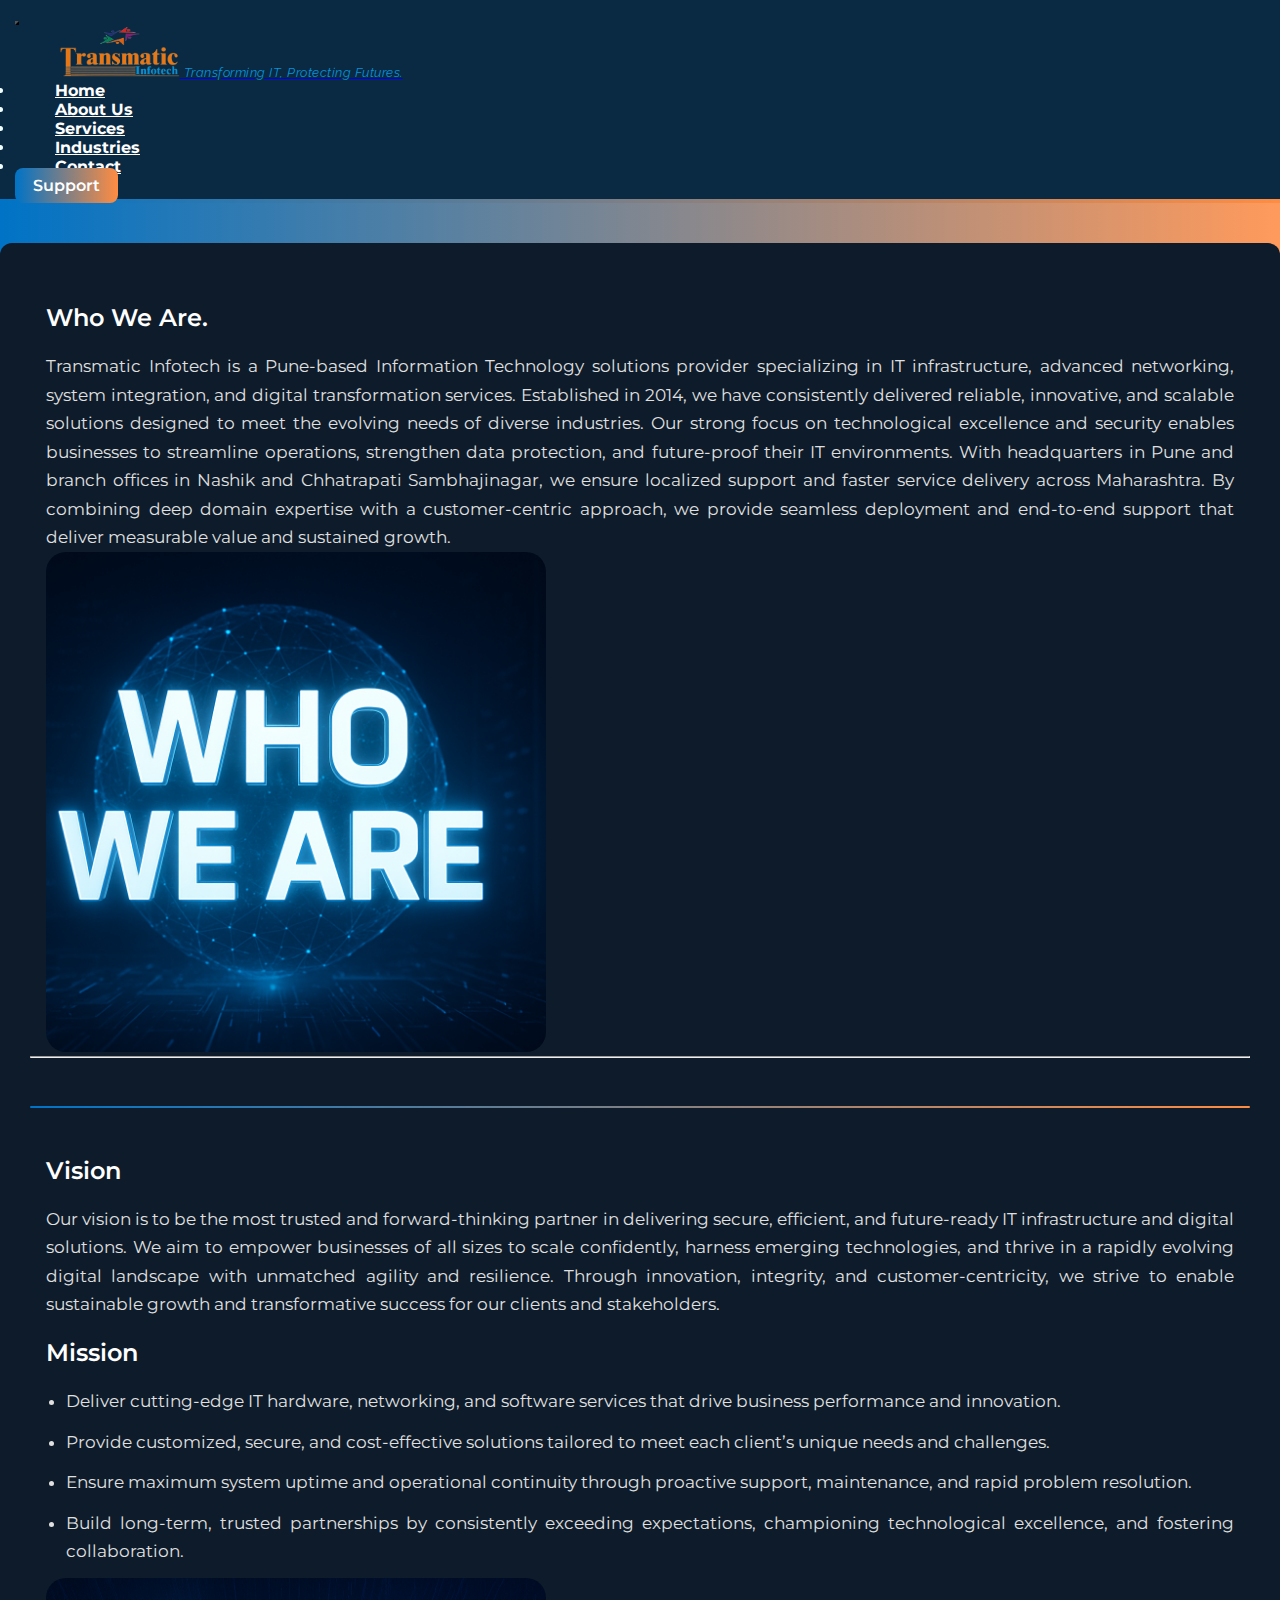
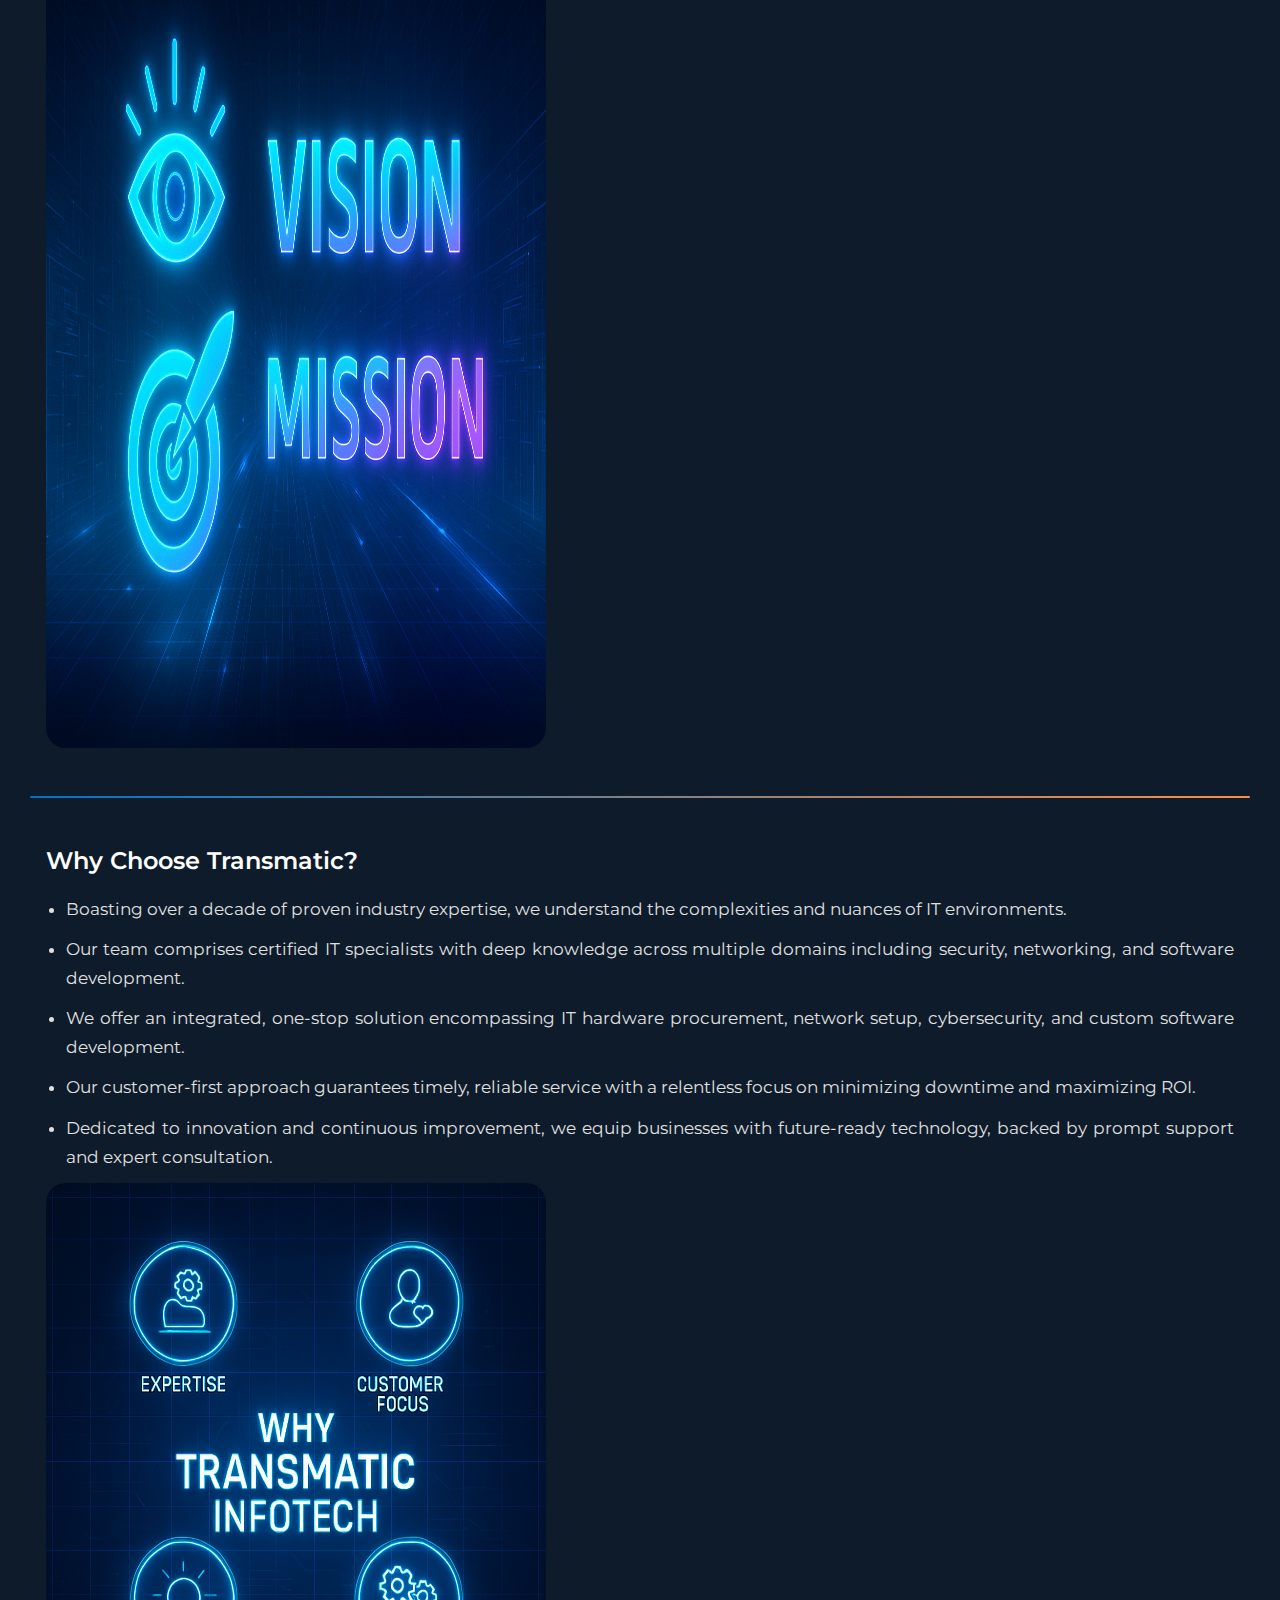
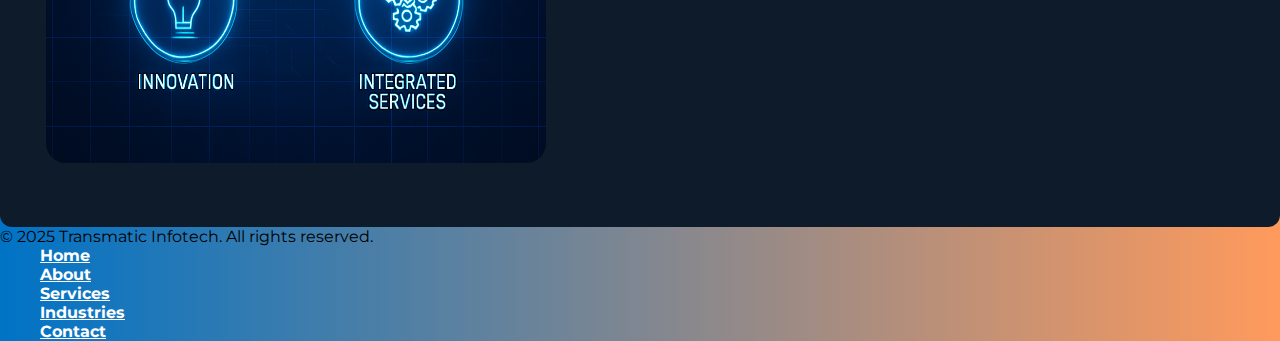
<file: about.html>
<!DOCTYPE html>
<html lang="en">
  <head>
    <meta charset="UTF-8" />
    <meta name="viewport" content="width=device-width, initial-scale=1.0" />
    <title>About</title>
    <link rel="preconnect" href="https://fonts.googleapis.com" />
    <link rel="preconnect" href="https://fonts.gstatic.com" crossorigin />
    <link
      href="https://fonts.googleapis.com/css2?family=Montserrat:ital,wght@0,100..900;1,100..900&display=swap"
      rel="stylesheet"
    />
    <link
      href="https://fonts.googleapis.com/css2?family=Raleway:ital@1&display=swap"
      rel="stylesheet"
    />
    <link
      href="https://cdn.jsdelivr.net/npm/bootstrap@5.3.8/dist/css/bootstrap.min.css"
      rel="stylesheet"
      integrity="sha384-sRIl4kxILFvY47J16cr9ZwB07vP4J8+LH7qKQnuqkuIAvNWLzeN8tE5YBujZqJLB"
      crossorigin="anonymous"
    />
    <link rel="stylesheet" href="style.css" />
  </head>
  <body>
    <!-- navbar -->
    <nav
      class="navbar navbar-expand-lg sticky-top"
      aria-label="Transmatic Infotech"
    >
      <div class="container-fluid">
        <button
          class="navbar-toggler"
          type="button"
          data-bs-toggle="collapse"
          data-bs-target="#navbarsExample11"
          aria-controls="navbarsExample11"
          aria-expanded="false"
          aria-label="Toggle navigation"
        >
          <span class="navbar-toggler-icon"></span>
        </button>
        <div class="collapse navbar-collapse d-lg-flex" id="navbarsExample11">
          <a class="navbar-brand col-lg-3 me-0" href="index.html">
            <img
              class="logo"
              src="images/Transmatic-Transperent-logo.png"
              alt="Transmatic Infotech"
            />
            <span class="tagline d-block small"
              >Transforming IT, Protecting Futures.</span
            >
          </a>

          <ul class="navbar-nav col-lg-6 justify-content-lg-center">
            <li class="nav-item">
              <a class="nav-link" aria-current="page" href="index.html">Home</a>
            </li>
            <li class="nav-item">
              <a class="nav-link" aria-current="page" href="about.html"
                >About Us</a
              >
            </li>
            <li class="nav-item">
              <a class="nav-link" aria-current="page" href="services.html"
                >Services</a
              >
            </li>
            <li class="nav-item">
              <a class="nav-link" aria-current="page" href="industries.html"
                >Industries</a
              >
            </li>
            <li class="nav-item">
              <a class="nav-link" aria-current="page" href="contact.html"
                >Contact</a
              >
            </li>
          </ul>
          <div class="d-lg-flex col-lg-3 justify-content-lg-end">
            <a class="support-btn" href="javascript:void(0)" onclick="openForm()">Support</a>
          </div>
        </div>
      </div>
    </nav>

    <div class="container aboutus">
      <!-- Three columns of text below the carousel -->
      
      <!-- START THE FEATURETTES -->
      <div class="row featurette">
        <div class="col-md-7">
          <h2 class="featurette-heading fw-normal lh-1">
            Who We Are.
            <span class="text-body-secondary"></span>
          </h2>
          <p class="lead">
            Transmatic Infotech is a Pune-based Information Technology solutions provider specializing in IT infrastructure, advanced networking, system integration, and digital transformation services. Established in 2014, we have consistently delivered reliable, innovative, and scalable solutions designed to meet the evolving needs of diverse industries. Our strong focus on technological excellence and security enables businesses to streamline operations, strengthen data protection, and future-proof their IT environments. With headquarters in Pune and branch offices in Nashik and Chhatrapati Sambhajinagar, we ensure localized support and faster service delivery across Maharashtra. By combining deep domain expertise with a customer-centric approach, we provide seamless deployment and end-to-end support that deliver measurable value and sustained growth.</p>
        </div>
        <div class="col-md-5">
          <img class="about-img" src="images/Who-We-Are-main.png" alt="who we are image"
          >
        </div>
      </div>
     <hr>
      <hr class="featurette-divider" />
      <div class="row featurette">
        <div class="col-md-7 order-md-2">
          <h2 class="featurette-heading fw-normal lh-1">
            Vision
          </h2>
          <p class="lead">
            Our vision is to be the most trusted and forward-thinking partner in delivering secure, efficient, and future-ready IT infrastructure and digital solutions. We aim to empower businesses of all sizes to scale confidently, harness emerging technologies, and thrive in a rapidly evolving digital landscape with unmatched agility and resilience. Through innovation, integrity, and customer-centricity, we strive to enable sustainable growth and transformative success for our clients and stakeholders.
          </p>
          <br>
          <h2 class="featurette-heading fw-normal lh-1">
            Mission
          </h2>
          
            <ul class="lead">
              <li>Deliver cutting-edge IT hardware, networking, and software services that drive business performance and innovation.</li>
              <Li>Provide customized, secure, and cost-effective solutions tailored to meet each client’s unique needs and challenges.</Li>
              <Li>Ensure maximum system uptime and operational continuity through proactive support, maintenance, and rapid problem resolution.</Li>
              <Li>Build long-term, trusted partnerships by consistently exceeding expectations, championing technological excellence, and fostering collaboration.</Li>
            </ul>
          

        </div>
        <div class="col-md-5">
          <img class="vision-img" src="images/Vision-mission.png" alt="vision mission image">
        </div>
      </div>
      <hr class="featurette-divider" />
      <div class="row featurette">
        <div class="col-md-7">
          <h2 class="featurette-heading fw-normal lh-1">
            Why Choose Transmatic?
          </h2>
          <ul class="lead">
    <li>Boasting over a decade of proven industry expertise, we understand the complexities and nuances of IT environments.</li>
    <li>Our team comprises certified IT specialists with deep knowledge across multiple domains including security, networking, and software development.</li>
    <li>We offer an integrated, one-stop solution encompassing IT hardware procurement, network setup, cybersecurity, and custom software development.</li>
    <li>Our customer-first approach guarantees timely, reliable service with a relentless focus on minimizing downtime and maximizing ROI.</li>
    <li>Dedicated to innovation and continuous improvement, we equip businesses with future-ready technology, backed by prompt support and expert consultation.</li>
</ul>
</p>
        </div>
        <div class="col-md-5">
          <img class="why-transmatic-img " src="images/why-transmatic-new.png" alt="why transmatic">
        </div>
      </div>
     
      <!-- /END THE FEATURETTES -->

    </div>
<!-- Footer -->
    <div class="container footer-custom mt-5">
      <footer
        class="d-flex flex-wrap justify-content-between align-items-center py-3 my-4 border-top"
      >
        <p class="text-center text-md-start">
          © 2025 Transmatic Infotech. All rights reserved.
        </p>

        <ul
          class="nav ms-auto justify-content-center justify-content-md-end mt-3 mt-md-0"
        >
          <li class="nav-item">
            <a href="/index.html" class="nav-link px-1 text-body-secondary"
              >Home</a
            >
          </li>

          <li class="nav-item">
            <a href="about.html" class="nav-link px-1 text-body-secondary"
              >About</a
            >
          </li>
          <li class="nav-item">
            <a href="services.html" class="nav-link px-1 text-body-secondary"
              >Services</a
            >
          </li>
          <li class="nav-item">
            <a href="industries.html" class="nav-link px-1 text-body-secondary"
              >Industries</a
            >
          </li>
          <li class="nav-item">
            <a href="contact.html" class="nav-link px-1 text-body-secondary"
              >Contact</a
            >
          </li>
        </ul>
      </footer>
    </div>


<!-- Support Form Modal -->
<div id="supportModal" class="modal">
  <div class="modal-content">
    <span class="close" onclick="closeForm()">&times;</span>
    <h2>Customer Support</h2>
    <p>Please fill out the form and our team will contact you soon.</p>

    <form method="POST" action="mailto:kishor.bhosale@transmatic.in" enctype="text/plain">
      <input type="text" name="name" placeholder="Full Name" required>
      <input type="email" name="email" placeholder="Business Email" required>
      <input type="tel" name="phone" placeholder="Contact Number">
      <input type="text" name="brand" placeholder="Product Brand" required>
      <input type="text" name="model" placeholder="Model Number" required>
      <input type="text" name="serial" placeholder="Serial Number" required>
      <select name="issue" required>
        <option value="">-- Select Issue Type --</option>
        <option value="technical">Technical Support</option>
        <option value="billing">Billing & Payments</option>
        <option value="product">Product Inquiry</option>
        <option value="other">Other</option>
      </select>
      <select name="priority" required>
        <option value="low">Low</option>
        <option value="normal">Normal</option>
        <option value="high">High</option>
        <option value="urgent">Urgent</option>
      </select>
      <textarea name="message" placeholder="Describe your issue..." required></textarea>
      <button type="submit">Submit Support Request</button>
    </form>
  </div>
</div>

<script src="script.js"></script>

    <script
      src="https://cdn.jsdelivr.net/npm/bootstrap@5.3.8/dist/js/bootstrap.bundle.min.js"
      integrity="sha384-FKyoEForCGlyvwx9Hj09JcYn3nv7wiPVlz7YYwJrWVcXK/BmnVDxM+D2scQbITxI"
      crossorigin="anonymous"
    ></script>
  </body>
</html>
</file>
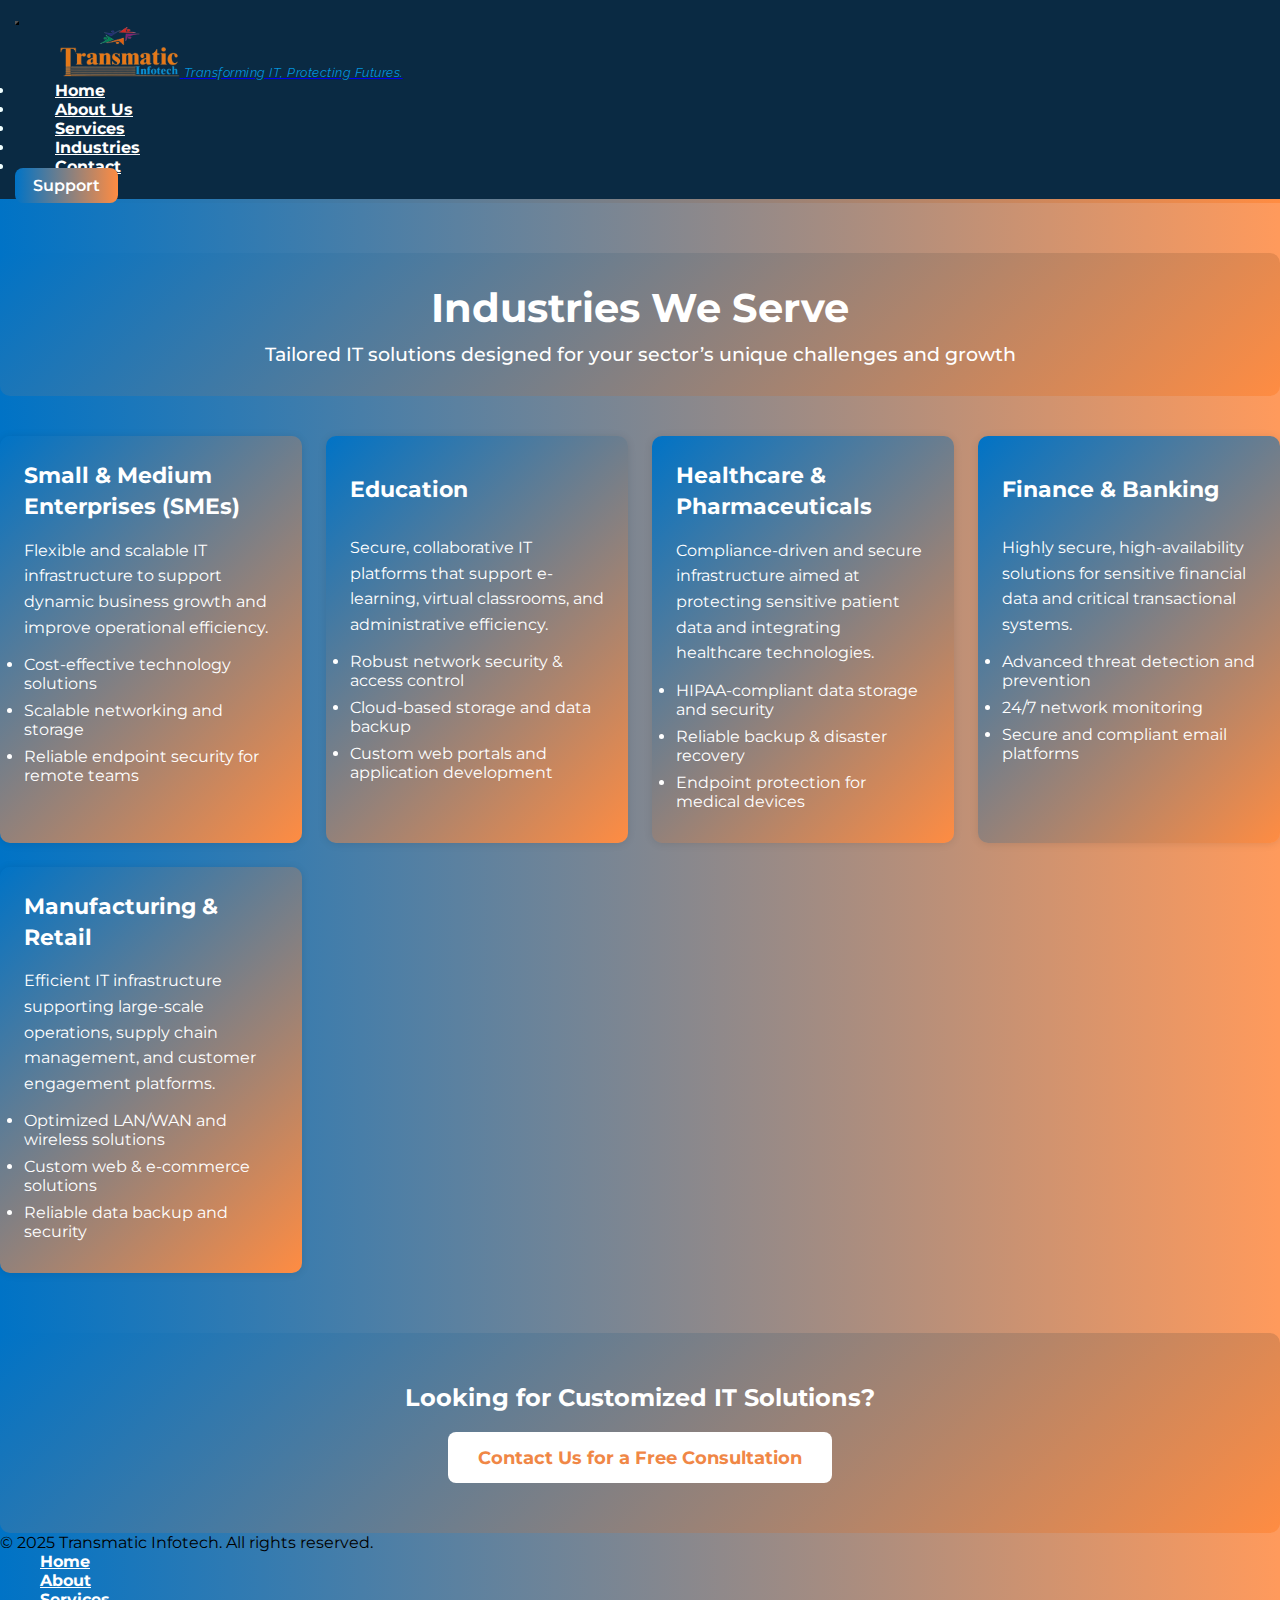
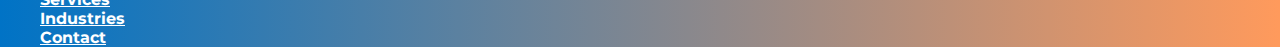
<file: industries.html>
<!DOCTYPE html>
<html lang="en">
  <head>
    <meta charset="UTF-8" />
    <meta name="viewport" content="width=device-width, initial-scale=1.0" />
    <title>Industries</title>
    <link rel="preconnect" href="https://fonts.googleapis.com" />
    <link rel="preconnect" href="https://fonts.gstatic.com" crossorigin />
    <link
      href="https://fonts.googleapis.com/css2?family=Montserrat:ital,wght@0,100..900;1,100..900&display=swap"
      rel="stylesheet"
    />
    <link
      href="https://fonts.googleapis.com/css2?family=Raleway:ital@1&display=swap"
      rel="stylesheet"
    />
    <link
      href="https://cdn.jsdelivr.net/npm/bootstrap@5.3.8/dist/css/bootstrap.min.css"
      rel="stylesheet"
      integrity="sha384-sRIl4kxILFvY47J16cr9ZwB07vP4J8+LH7qKQnuqkuIAvNWLzeN8tE5YBujZqJLB"
      crossorigin="anonymous"
    />
    <link rel="stylesheet" href="style.css" />
  </head>
  <body>
    <!-- navbar -->
    <nav
      class="navbar navbar-expand-lg sticky-top"
      aria-label="Transmatic Infotech"
    >
      <div class="container-fluid">
        <button
          class="navbar-toggler"
          type="button"
          data-bs-toggle="collapse"
          data-bs-target="#navbarsExample11"
          aria-controls="navbarsExample11"
          aria-expanded="false"
          aria-label="Toggle navigation"
        >
          <span class="navbar-toggler-icon"></span>
        </button>
        <div class="collapse navbar-collapse d-lg-flex" id="navbarsExample11">
          <a class="navbar-brand col-lg-3 me-0" href="index.html">
            <img
              class="logo"
              src="images/Transmatic-Transperent-logo.png"
              alt="Transmatic Infotech"
            />
            <span class="tagline d-block small"
              >Transforming IT, Protecting Futures.</span
            >
          </a>

          <ul class="navbar-nav col-lg-6 justify-content-lg-center">
            <li class="nav-item">
              <a class="nav-link" aria-current="page" href="index.html">Home</a>
            </li>
            <li class="nav-item">
              <a class="nav-link" aria-current="page" href="about.html"
                >About Us</a
              >
            </li>
            <li class="nav-item">
              <a class="nav-link" aria-current="page" href="services.html"
                >Services</a
              >
            </li>
            <li class="nav-item">
              <a class="nav-link" aria-current="page" href="industries.html"
                >Industries</a
              >
            </li>
            <li class="nav-item">
              <a class="nav-link" aria-current="page" href="contact.html"
                >Contact</a
              >
            </li>
          </ul>
          <div class="d-lg-flex col-lg-3 justify-content-lg-end">
            <a
              class="support-btn"
              href="javascript:void(0)"
              onclick="openForm()"
              >Support</a
            >
          </div>
        </div>
      </div>
    </nav>

    <!-- industries -->
    <div class="container Custom">
      <section class="hero">
        <div class="container">
          <h1>Industries We Serve</h1>
          <p>
            Tailored IT solutions designed for your sector’s unique challenges
            and growth
          </p>
        </div>
      </section>

      <section class="container industry-grid">
        <article class="industry-card">
          <div class="industry-title">Small & Medium Enterprises (SMEs)</div>
          <p class="industry-description">
            Flexible and scalable IT infrastructure to support dynamic business
            growth and improve operational efficiency.
          </p>
          <ul class="benefits">
            <li>Cost-effective technology solutions</li>
            <li>Scalable networking and storage</li>
            <li>Reliable endpoint security for remote teams</li>
          </ul>
        </article>

        <article class="industry-card">
          <div class="industry-title">Education</div>
          <p class="industry-description">
            Secure, collaborative IT platforms that support e-learning, virtual
            classrooms, and administrative efficiency.
          </p>
          <ul class="benefits">
            <li>Robust network security & access control</li>
            <li>Cloud-based storage and data backup</li>
            <li>Custom web portals and application development</li>
          </ul>
        </article>

        <article class="industry-card">
          <div class="industry-title">Healthcare & Pharmaceuticals</div>
          <p class="industry-description">
            Compliance-driven and secure infrastructure aimed at protecting
            sensitive patient data and integrating healthcare technologies.
          </p>
          <ul class="benefits">
            <li>HIPAA-compliant data storage and security</li>
            <li>Reliable backup & disaster recovery</li>
            <li>Endpoint protection for medical devices</li>
          </ul>
        </article>

        <article class="industry-card">
          <div class="industry-title">Finance & Banking</div>
          <p class="industry-description">
            Highly secure, high-availability solutions for sensitive financial
            data and critical transactional systems.
          </p>
          <ul class="benefits">
            <li>Advanced threat detection and prevention</li>
            <li>24/7 network monitoring</li>
            <li>Secure and compliant email platforms</li>
          </ul>
        </article>

        <article class="industry-card">
          <div class="industry-title">Manufacturing & Retail</div>
          <p class="industry-description">
            Efficient IT infrastructure supporting large-scale operations,
            supply chain management, and customer engagement platforms.
          </p>
          <ul class="benefits">
            <li>Optimized LAN/WAN and wireless solutions</li>
            <li>Custom web & e-commerce solutions</li>
            <li>Reliable data backup and security</li>
          </ul>
        </article>
      </section>
      <!-- 
<div class="testimonial container">
  "Transmatic Infotech’s tailored IT solutions significantly improved our operational agility and security."
  <br/>— CEO, Leading Pharmaceutical Company
</div> -->

      <section class="cta">
        <h2>Looking for Customized IT Solutions?</h2>
        <a href="/contact.html">Contact Us for a Free Consultation</a>
      </section>
    </div>
    <!-- Footer -->
    <div class="container footer-custom mt-5">
      <footer
        class="d-flex flex-wrap justify-content-between align-items-center py-3 my-4 border-top"
      >
        <p class="text-center text-md-start">
          © 2025 Transmatic Infotech. All rights reserved.
        </p>

        <ul
          class="nav ms-auto justify-content-center justify-content-md-end mt-3 mt-md-0"
        >
          <li class="nav-item">
            <a href="/index.html" class="nav-link px-1 text-body-secondary"
              >Home</a
            >
          </li>

          <li class="nav-item">
            <a href="about.html" class="nav-link px-1 text-body-secondary"
              >About</a
            >
          </li>
          <li class="nav-item">
            <a href="services.html" class="nav-link px-1 text-body-secondary"
              >Services</a
            >
          </li>
          <li class="nav-item">
            <a href="industries.html" class="nav-link px-1 text-body-secondary"
              >Industries</a
            >
          </li>
          <li class="nav-item">
            <a href="contact.html" class="nav-link px-1 text-body-secondary"
              >Contact</a
            >
          </li>
        </ul>
      </footer>
    </div>

    <!-- Support Form Modal -->
    <div id="supportModal" class="modal">
      <div class="modal-content">
        <span class="close" onclick="closeForm()">&times;</span>
        <h2>Customer Support</h2>
        <p>Please fill out the form and our team will contact you soon.</p>

        <form
          method="POST"
          action="mailto:kishor.bhosale@transmatic.in"
          enctype="text/plain"
        >
          <input type="text" name="name" placeholder="Full Name" required />
          <input
            type="email"
            name="email"
            placeholder="Business Email"
            required
          />
          <input type="tel" name="phone" placeholder="Contact Number" />
          <input
            type="text"
            name="brand"
            placeholder="Product Brand"
            required
          />
          <input type="text" name="model" placeholder="Model Number" required />
          <input
            type="text"
            name="serial"
            placeholder="Serial Number"
            required
          />
          <select name="issue" required>
            <option value="">-- Select Issue Type --</option>
            <option value="technical">Technical Support</option>
            <option value="billing">Billing & Payments</option>
            <option value="product">Product Inquiry</option>
            <option value="other">Other</option>
          </select>
          <select name="priority" required>
            <option value="low">Low</option>
            <option value="normal">Normal</option>
            <option value="high">High</option>
            <option value="urgent">Urgent</option>
          </select>
          <textarea
            name="message"
            placeholder="Describe your issue..."
            required
          ></textarea>
          <button type="submit">Submit Support Request</button>
        </form>
      </div>
    </div>

    <script src="script.js"></script>

    <script
      src="https://cdn.jsdelivr.net/npm/bootstrap@5.3.8/dist/js/bootstrap.bundle.min.js"
      integrity="sha384-FKyoEForCGlyvwx9Hj09JcYn3nv7wiPVlz7YYwJrWVcXK/BmnVDxM+D2scQbITxI"
      crossorigin="anonymous"
    ></script>
  </body>
</html>
</file>
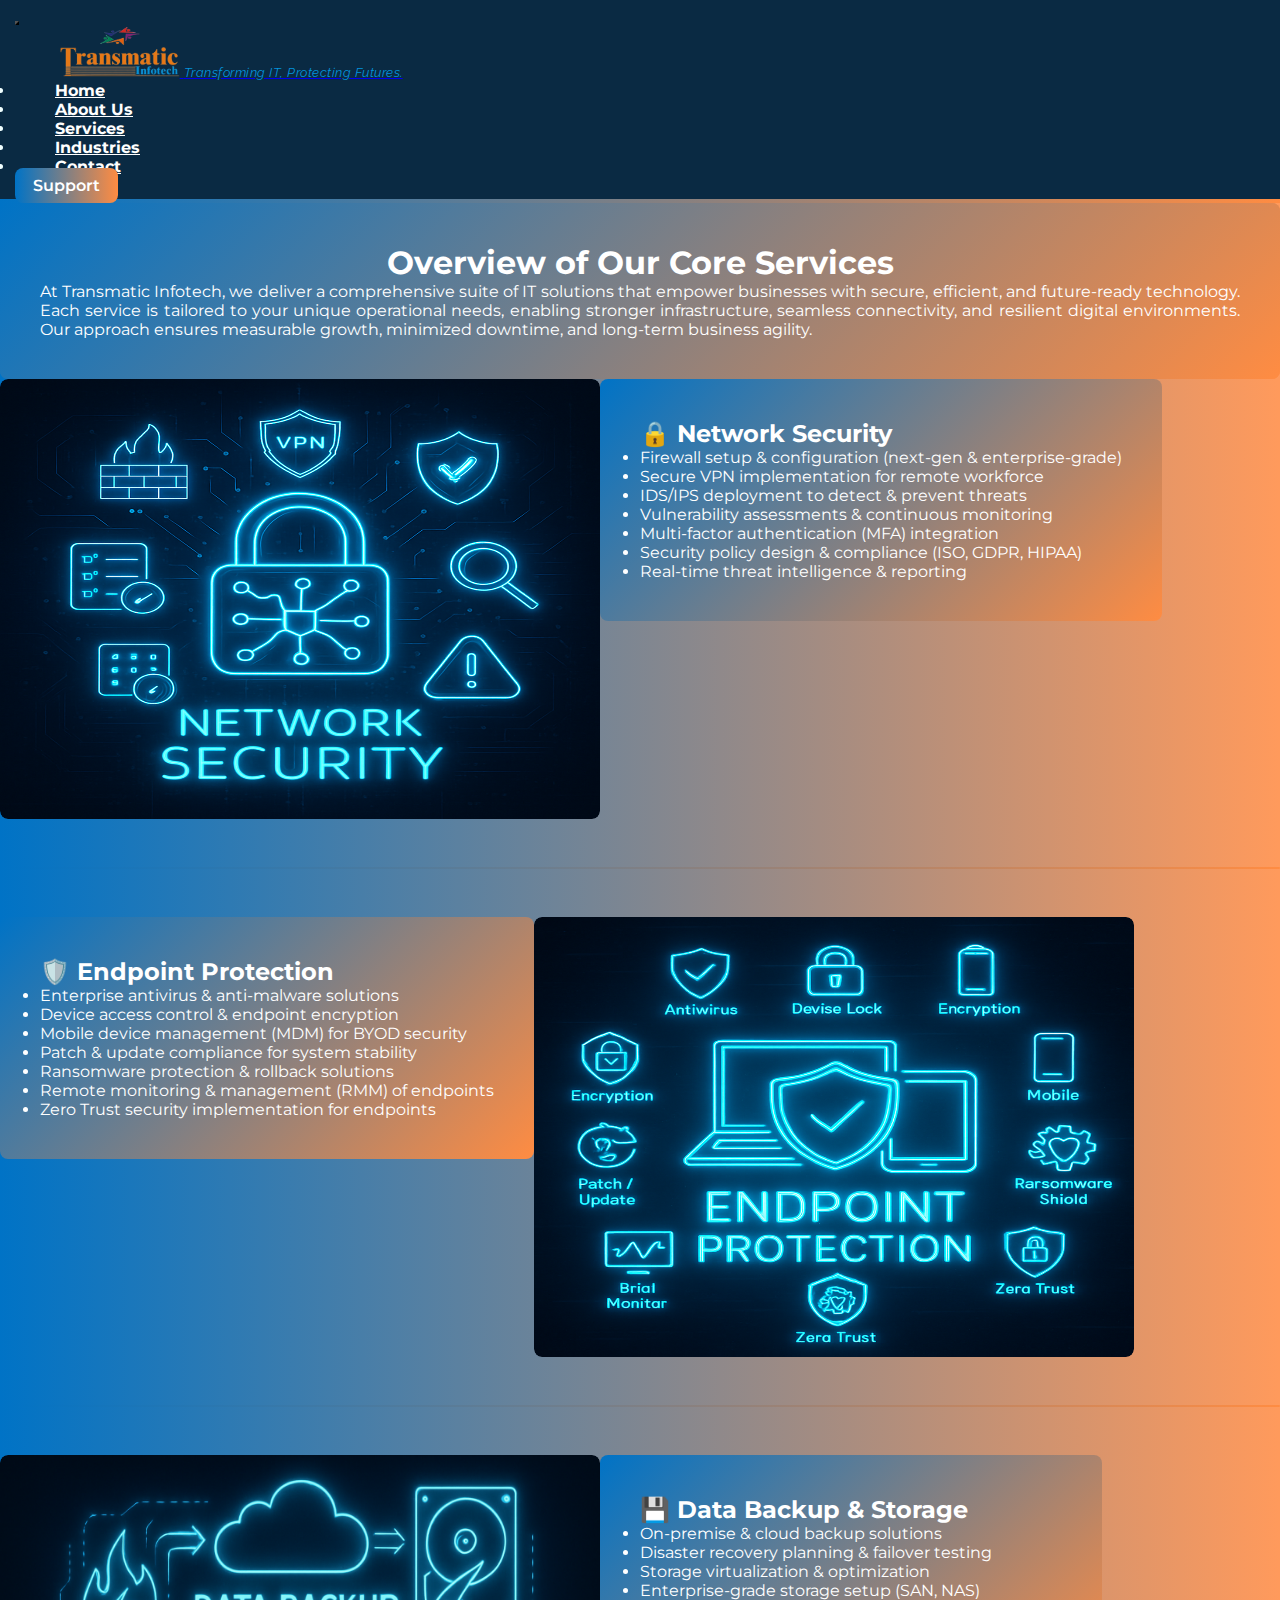
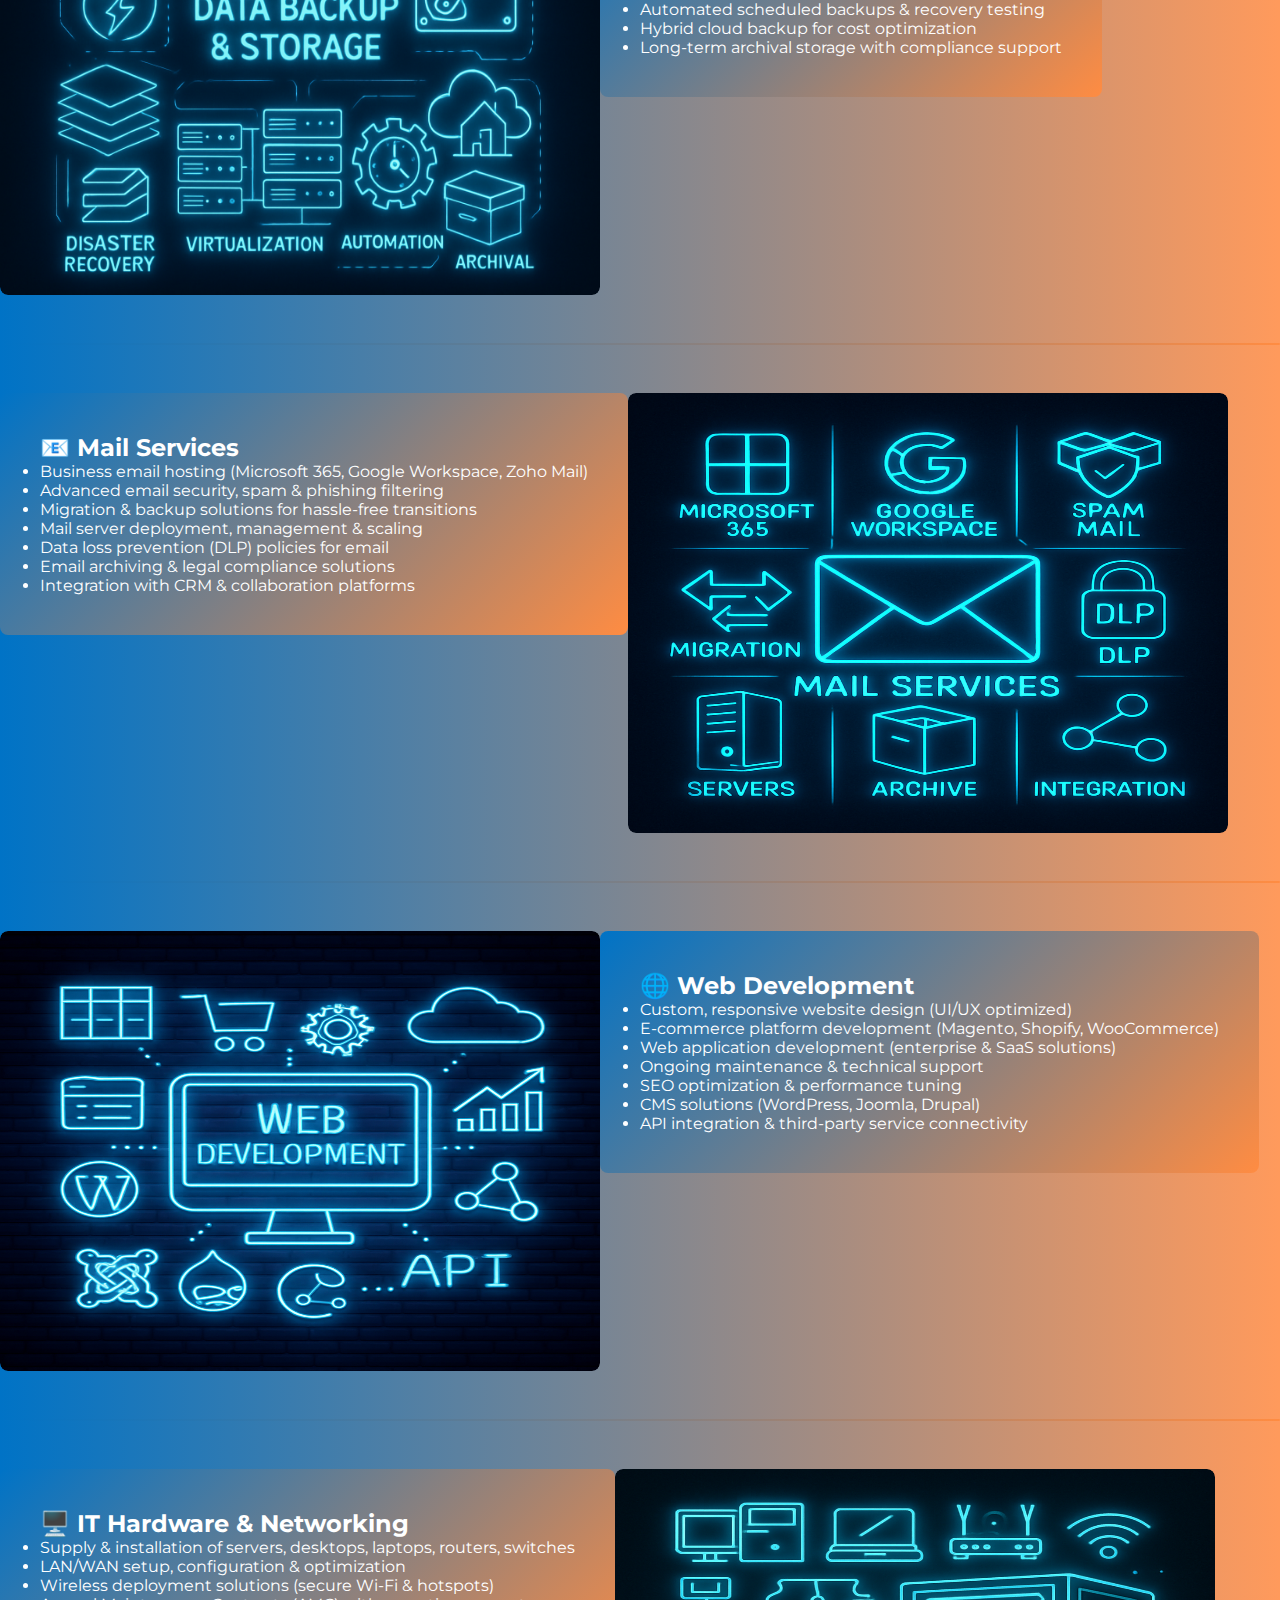
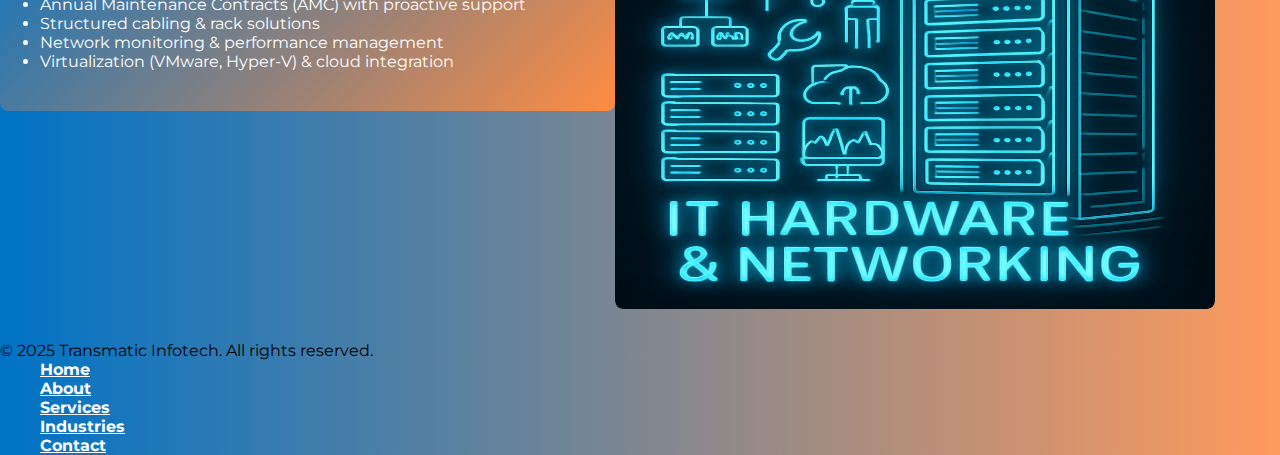
<file: services.html>
<!DOCTYPE html>
<html lang="en">
  <head>
    <meta charset="UTF-8" />
    <meta name="viewport" content="width=device-width, initial-scale=1.0" />
    <title>Contact</title>
    <link rel="preconnect" href="https://fonts.googleapis.com" />
    <link rel="preconnect" href="https://fonts.gstatic.com" crossorigin />
    <link
      href="https://fonts.googleapis.com/css2?family=Montserrat:ital,wght@0,100..900;1,100..900&display=swap"
      rel="stylesheet"
    />
    <link
      href="https://fonts.googleapis.com/css2?family=Raleway:ital@1&display=swap"
      rel="stylesheet"
    />
    <link
      href="https://cdn.jsdelivr.net/npm/bootstrap@5.3.8/dist/css/bootstrap.min.css"
      rel="stylesheet"
      integrity="sha384-sRIl4kxILFvY47J16cr9ZwB07vP4J8+LH7qKQnuqkuIAvNWLzeN8tE5YBujZqJLB"
      crossorigin="anonymous"
    />
    <link rel="stylesheet" href="style.css" />
  </head>
  <body>
    <!-- navbar -->
    <nav
      class="navbar navbar-expand-lg sticky-top"
      aria-label="Transmatic Infotech"
    >
      <div class="container-fluid">
        <button
          class="navbar-toggler"
          type="button"
          data-bs-toggle="collapse"
          data-bs-target="#navbarsExample11"
          aria-controls="navbarsExample11"
          aria-expanded="false"
          aria-label="Toggle navigation"
        >
          <span class="navbar-toggler-icon"></span>
        </button>
        <div class="collapse navbar-collapse d-lg-flex" id="navbarsExample11">
          <a class="navbar-brand col-lg-3 me-0" href="index.html">
            <img
              class="logo"
              src="/images/Transmatic-Transperent-logo.png"
              alt="Transmatic Infotech"
            />
            <span class="tagline d-block small"
              >Transforming IT, Protecting Futures.</span
            >
          </a>

          <ul class="navbar-nav col-lg-6 justify-content-lg-center">
            <li class="nav-item">
              <a class="nav-link" aria-current="page" href="index.html">Home</a>
            </li>
            <li class="nav-item">
              <a class="nav-link" aria-current="page" href="about.html"
                >About Us</a
              >
            </li>
            <li class="nav-item">
              <a class="nav-link" aria-current="page" href="services.html"
                >Services</a
              >
            </li>
            <li class="nav-item">
              <a class="nav-link" aria-current="page" href="industries.html"
                >Industries</a
              >
            </li>
            <li class="nav-item">
              <a class="nav-link" aria-current="page" href="contact.html"
                >Contact</a
              >
            </li>
          </ul>
          <div class="d-lg-flex col-lg-3 justify-content-lg-end">
            <a class="support-btn" href="javascript:void(0)" onclick="openForm()">Support</a>
          </div>
        </div>
      </div>
    </nav>

    <!-- Services -->
    <div class="container py-4">
      <!-- Overview -->
      <div class="overview p-5 mb-4">
        <div class="box-color container-fluid py-5 border border-secondary-subtle rounded-3">
          <h1 class="display-5 fw-bold">Overview of Our Core Services</h1>
          <p class="fs-4 mx-auto text-justify">
            At Transmatic Infotech, we deliver a comprehensive suite of IT
            solutions that empower businesses with secure, efficient, and
            future-ready technology. Each service is tailored to your unique
            operational needs, enabling stronger infrastructure, seamless
            connectivity, and resilient digital environments. Our approach
            ensures measurable growth, minimized downtime, and long-term
            business agility.
          </p>
        </div>
      </div>

      <!-- Network Security -->
      <div class="row align-items-md-stretch">
        <div class="col-md-6">
          <div class="service-img">
            <img src="images/Network-security-services.png" alt="network security">
          </div>
        </div>
        <div class="box-color col-md-6">
         <div class="h-100 p-5 border border-secondary-subtle rounded-3">
            <h2>🔒 Network Security</h2>
            <ul>
              <li>
                Firewall setup & configuration (next-gen & enterprise-grade)
              </li>
              <li>Secure VPN implementation for remote workforce</li>
              <li>IDS/IPS deployment to detect & prevent threats</li>
              <li>Vulnerability assessments & continuous monitoring</li>
              <li>Multi-factor authentication (MFA) integration</li>
              <li>Security policy design & compliance (ISO, GDPR, HIPAA)</li>
              <li>Real-time threat intelligence & reporting</li>
            </ul>
          </div>
        </div>
      </div>
      <hr class="featurette-divider" />

      <!-- Endpoint Protection -->
      <div class="row align-items-md-stretch">
        <div class="box-color col-md-6">
          <div class="h-100 p-5 border border-secondary-subtle rounded-3">
            <h2>🛡️ Endpoint Protection</h2>
            <ul>
              <li>Enterprise antivirus & anti-malware solutions</li>
              <li>Device access control & endpoint encryption</li>
              <li>Mobile device management (MDM) for BYOD security</li>
              <li>Patch & update compliance for system stability</li>
              <li>Ransomware protection & rollback solutions</li>
              <li>Remote monitoring & management (RMM) of endpoints</li>
              <li>Zero Trust security implementation for endpoints</li>
            </ul>
          </div>
        </div>
        <div class="col-md-6">
          <div class="service-img">
            <img src="images/endpoint-security-services.png" alt="network security">
          </div>
        </div>
      </div>
      <hr class="featurette-divider" />

      <!-- Data Backup & Storage -->
      <div class="row align-items-md-stretch">
        <div class="col-md-6">
          <div class="service-img">
            <img src="images/databackup-and-storage-services.png" alt="data backup and storage">
          </div>
        </div>
        <div class="box-color col-md-6">
          <div class="h-100 p-5 border border-secondary-subtle rounded-3">
            <h2>💾 Data Backup & Storage</h2>
            <ul>
              <li>On-premise & cloud backup solutions</li>
              <li>Disaster recovery planning & failover testing</li>
              <li>Storage virtualization & optimization</li>
              <li>Enterprise-grade storage setup (SAN, NAS)</li>
              <li>Automated scheduled backups & recovery testing</li>
              <li>Hybrid cloud backup for cost optimization</li>
              <li>Long-term archival storage with compliance support</li>
            </ul>
          </div>
        </div>
      </div>
      <hr class="featurette-divider" />

      <!-- Mail Services -->
      <div class="row align-items-md-stretch">
        <div class="box-color col-md-6">
          <div class="h-100 p-5 border border-secondary-subtle rounded-3">
            <h2>📧 Mail Services</h2>
            <ul>
              <li>
                Business email hosting (Microsoft 365, Google Workspace, Zoho
                Mail)
              </li>
              <li>Advanced email security, spam & phishing filtering</li>
              <li>Migration & backup solutions for hassle-free transitions</li>
              <li>Mail server deployment, management & scaling</li>
              <li>Data loss prevention (DLP) policies for email</li>
              <li>Email archiving & legal compliance solutions</li>
              <li>Integration with CRM & collaboration platforms</li>
            </ul>
          </div>
        </div>
        <div class="col-md-6">
          <div class="service-img">
            <img src="images/email-services.png" alt="email services">
          </div>
        </div>
      </div>
      <hr class="featurette-divider" />

      <!-- Web Development -->
      <div class="row align-items-md-stretch">
        <div class="col-md-6">
          <div class="service-img">
            <img src="images/web-development-services.png" alt="web development">
          </div>
        </div>
        <div class="box-color col-md-6">
          <div class="h-100 p-5 border border-secondary-subtle rounded-3">
            <h2>🌐 Web Development</h2>
            <ul>
              <li>Custom, responsive website design (UI/UX optimized)</li>
              <li>E-commerce platform development (Magento, Shopify, WooCommerce)</li>
              <li>Web application development (enterprise & SaaS solutions)</li>
              <li>Ongoing maintenance & technical support</li>
              <li>SEO optimization & performance tuning</li>
              <li>CMS solutions (WordPress, Joomla, Drupal)</li>
              <li>API integration & third-party service connectivity</li>
            </ul>
          </div>
        </div>
      </div>
      <hr class="featurette-divider" />

      <!-- IT Hardware & Networking -->
      <div class="row align-items-md-stretch">
        <div class="box-color col-md-6 rounded-3">
          <div class="h-100 p-5 border border-secondary-subtle rounded-3">
            <h2>🖥️ IT Hardware & Networking</h2>
            <ul>
              <li>
                Supply & installation of servers, desktops, laptops, routers,
                switches
              </li>
              <li>LAN/WAN setup, configuration & optimization</li>
              <li>Wireless deployment solutions (secure Wi-Fi & hotspots)</li>
              <li>Annual Maintenance Contracts (AMC) with proactive support</li>
              <li>Structured cabling & rack solutions</li>
              <li>Network monitoring & performance management</li>
              <li>Virtualization (VMware, Hyper-V) & cloud integration</li>
            </ul>
          </div>
        </div>
        <div class="col-md-6">
          <div class="service-img">
            <img src="/images/hardware-netwroking-services.png" alt="hardware and networking">
          </div>
        </div>
      </div>

  <!-- Footer -->
    <div class="container footer-custom mt-5">
      <footer
        class="d-flex flex-wrap justify-content-between align-items-center py-3 my-4 border-top"
      >
        <p class="text-center text-md-start">
          © 2025 Transmatic Infotech. All rights reserved.
        </p>

        <ul
          class="nav ms-auto justify-content-center justify-content-md-end mt-3 mt-md-0"
        >
          <li class="nav-item">
            <a href="/index.html" class="nav-link px-1 text-body-secondary"
              >Home</a
            >
          </li>

          <li class="nav-item">
            <a href="about.html" class="nav-link px-1 text-body-secondary"
              >About</a
            >
          </li>
          <li class="nav-item">
            <a href="services.html" class="nav-link px-1 text-body-secondary"
              >Services</a
            >
          </li>
          <li class="nav-item">
            <a href="industries.html" class="nav-link px-1 text-body-secondary"
              >Industries</a
            >
          </li>
          <li class="nav-item">
            <a href="contact.html" class="nav-link px-1 text-body-secondary"
              >Contact</a
            >
          </li>
        </ul>
      </footer>
    </div>

    <!-- Support Form Modal -->
<div id="supportModal" class="modal">
  <div class="modal-content">
    <span class="close" onclick="closeForm()">&times;</span>
    <h2>Customer Support</h2>
    <p>Please fill out the form and our team will contact you soon.</p>

    <form method="POST" action="mailto:kishor.bhosale@transmatic.in" enctype="text/plain">
      <input type="text" name="name" placeholder="Full Name" required>
      <input type="email" name="email" placeholder="Business Email" required>
      <input type="tel" name="phone" placeholder="Contact Number">
      <input type="text" name="brand" placeholder="Product Brand" required>
      <input type="text" name="model" placeholder="Model Number" required>
      <input type="text" name="serial" placeholder="Serial Number" required>
      <select name="issue" required>
        <option value="">-- Select Issue Type --</option>
        <option value="technical">Technical Support</option>
        <option value="billing">Billing & Payments</option>
        <option value="product">Product Inquiry</option>
        <option value="other">Other</option>
      </select>
      <select name="priority" required>
        <option value="low">Low</option>
        <option value="normal">Normal</option>
        <option value="high">High</option>
        <option value="urgent">Urgent</option>
      </select>
      <textarea name="message" placeholder="Describe your issue..." required></textarea>
      <button type="submit">Submit Support Request</button>
    </form>
  </div>
</div>

<script src="script.js"></script>

    <script
      src="https://cdn.jsdelivr.net/npm/bootstrap@5.3.8/dist/js/bootstrap.bundle.min.js"
      integrity="sha384-FKyoEForCGlyvwx9Hj09JcYn3nv7wiPVlz7YYwJrWVcXK/BmnVDxM+D2scQbITxI"
      crossorigin="anonymous"
    ></script>
  </body>
</html>
</file>
<file: style.css>
*{
    margin: 0;
    padding: 0;
}

body{
   background: linear-gradient(90deg, #0073C6, #ff8a42dc);
  font-family: "Montserrat", sans-serif !important;
}

.navbar-toggler{
  background-color:#ff8a42dc !important;
}

/* Replace your .navbar block with this */
.navbar {
  background-color: #0A2A43;                 /* solid navbar background */
  padding: 8px 15px;
  position: relative;
  /* gradient bar at the bottom only */
  background-image: linear-gradient(90deg, #0073C6, #FF8C42);
  background-repeat: no-repeat;
  background-size: 100% 4px;                  /* width 100%, height = 4px (thickness) */
  background-position: left bottom;           /* anchored to the bottom */
}


.nav-item{
  padding-left: 40px !important;
  font-weight: 700;
  color: azure;
}

.logo {
  height: 50px;
  padding-left: 2.8rem;
  object-fit: contain;
  image-resolution: 100%;
}


.tagline {
  font-family: 'Raleway', sans-serif;
  font-style: italic;
  color: #0393DC !important; /* Bootstrap blue */
  font-size: .8rem !important; /* keep it slightly smaller than logo text */
  letter-spacing: 0.5px; /* adds elegance */

}


.nav-link {
  color: white !important;
}


.featurette-divider {
   margin: 15rem 0;
   border: 0;
   border-top: 1px solid #e85d2fd2;
   opacity: 1;
  }


/* higher specificity */
.navbar .navbar-nav .nav-link:hover,
.navbar .nav-link:hover {
  color: rgb(224, 118, 36) !important;
}

.carousel-item {
  height: 90vh; /* Match hero-img */
  position: relative;
}

.carousel-item img.hero-img {
  height: 100%;
  width: 100%;
  object-fit: cover;
  border-radius: 20px;
  position: relative;
  z-index: 0; /* image at the back */
  filter: brightness(70%);
}

.carousel-item::before {
  content: "";
  position: absolute;
  top: 0;
  left: 0;
  width: 100%;
  height: 100%;
  background: linear-gradient(
    to bottom,
    rgba(0, 0, 0, 0.2), /* top transparent */
    rgba(0, 0, 0, 0.7)  /* bottom darker */
  );
  z-index: 0; /* above image */
  border-radius: 20px;
  pointer-events: none; /* ⬅️ prevents blocking clicks */
}




.partner-carousel {
  background: linear-gradient(135deg, #0073C6, #FF8C42);
  border-radius: 24px;
  padding: 40px 0;      /* reduced padding to make room for heading */
  overflow: hidden;
  width: 85%;
  margin: 80px auto;
  border: 1px solid #333;
  text-align: center;   /* centers heading */
}

.partner-title {
  font-size: 1.5rem;
  font-weight: 600;
  color: #ffffffd0;
  margin-bottom: 30px;
}

.carousel-wrapper {
  overflow: hidden;
  width: 100%;
}

.carousel-track {
  display: flex;
  width: max-content;
  animation: scroll 120s linear infinite;
  align-items: center;
  gap: 70px;
}

.carousel-track img {
  max-height: 90px;       /* all logos capped at same height */
  width: auto;            /* preserve aspect ratio */
  object-fit: contain;    /* prevents distortion */
  margin: 0 15px;         /* spacing between logos */
  vertical-align: middle; /* aligns logos nicely */
  display: inline-block;
  transition: transform 0.3s ease;
}

.carousel-track img:hover {
  opacity: 1;
  transform: scale(1.05); /* subtle zoom on hover */
}


/* Infinite scroll effect */
@keyframes scroll {
  0% { transform: translateX(0); }
  100% { transform: translateX(-50%); }
}


.marketing-img {
  margin-top: 30px !important;
  background-color: white;
  width: 200px;
  height: 200px;
  border-radius: 50%;   /* makes the image circular */
  object-fit: cover;    /* ensures image fills the circle */
  display: block;
  margin: 0 auto 20px;  /* centers image and adds spacing below */
}

.marketing-text{
font-size: 1.2rem;
  font-weight: 300;
  color: #ffffffd0;
  margin-bottom: 30px;
  
}

.marketing-heading {
font-size: 1.8rem;
  font-weight: 700;
  color: #fffffff3;
  margin-bottom: 5px;
  
}

.copyright{
  color: white !important;
}
/* contact page css */

/* Contact Section Wrapper */
.contact-section {
  margin-top: 10px; /* space below navbar */
  display: flex;
  justify-content: center;
  align-items: center;
  width: 100%;
}

.contact-wrapper {
  border-radius: 15px;
  overflow: hidden;
  box-shadow: 0 4px 20px rgba(0, 0, 0, 0.1);
  
}

/* Left Column (Orange background) */
/* Left Column (Orange background) */
.contact-info {
  background: #f08746;
  color: #fff;
  padding: 60px 40px; /* ⬅️ top-bottom 60px, left-right 40px */
  height: 100%;
}

/* Right Column (White background) */
.get-back {display: flex;
  justify-content: center;
  background: #ffffff;
  padding: 60px; /* ⬅️ same padding to match left */
}


/* Contact items */
.contact-item {
  display: flex;
  align-items: flex-start;
  gap: 12px;
  margin-bottom: 20px;
}

.contact-icon {
  font-size: 20px;
  color: #fff;
}

/* Social links */
.social-links a {
  display: inline-block;
  margin-right: 10px;
  font-size: 18px;
  color: #fff;
  transition: color 0.3s ease;
}

.social-links a:hover {
  color: #000;
}

/* Form submit button */

.contact-button {
  display: inline-block;
  text-decoration: none;
  background: linear-gradient(135deg, #0073C6, #FF8C42);
  color: #fff;
  padding: 10px 20px;
  border-radius: 6px;
  font-weight: 600;
  cursor: pointer;
  transition: 0.3s ease;
}

.contact-button:hover {
  opacity: 0.9;
  transform: scale(1.02);
  color: #fff; /* keep text white on hover */
}

/* Responsive: stack vertically */
@media (max-width: 768px) {
  .contact-info,
  .get-back {
    padding: 30px 20px;
  }

  .contact-info {
    border-radius: 15px 15px 0 0;
  }

  .get-back {
    border-radius: 0 0 15px 15px;
  }
  
}

.branch {
font-weight: 700;
}
.contact-icon{
  display: flex;
  justify-content: center;
  align-items: center; 

}
.branch-add{
font-weight: 300;
font-size: large;
}

.address-icon{ 
  height: 1.5rem;
  width: 1.5rem;
}

.phone {  height: 1.5rem;
  width: 1.5rem;
}
.contact-item{
  display: flex;
  justify-content: start;
  align-items: center;
}
.email-icon{

  height: 1.5rem;
  width: 1.5rem;
}


/* .contact-link {
  position: relative;
  color: #007BFF;
  text-decoration: none;
  font-weight: 500;
  cursor: pointer;
  transition: color 0.3s ease;
}

.contact-link:hover,
.contact-link:focus {
  color: #0056b3;
  text-decoration: underline;
  outline: none;
} */

/* Tooltip styling */
.contact-button {
  position: relative;
  display: inline-block;
  margin-top: 10px;
  padding: 8px 16px;
  margin-right: 10px;
  font-size: 14px;
  font-weight: 600;
  color: #fff;
  background-color: #007bffc7;
  border: none;
  border-radius: 4px;
  text-decoration: none;
  cursor: pointer;
  transition: background-color 0.3s ease, color 0.3s ease;
  user-select: none;
}

.contact-button:hover,
.contact-button:focus {
  background-color: #0056b3;
  outline: none;
  text-decoration: none;
}

/* Tooltip styling */
.contact-button::before {
  content: attr(data-tooltip);
  position: absolute;
  top: -32px;
  left: 50%;
  transform: translateX(-50%) translateY(10px);
  background: #333;
  color: #fff;
  padding: 4px 8px;
  font-size: 12px;
  white-space: nowrap;
  border-radius: 4px;
  opacity: 0;
  pointer-events: none;
  transition: opacity 0.3s ease, transform 0.3s ease;
  z-index: 10;
}

.contact-button:hover::before,
.contact-button:focus::before {
  opacity: 1;
  transform: translateX(-50%) translateY(0);
}

.contact-button {
  position: relative;
  display: inline-block;
  padding: 8px 16px;
  margin: 6px 10px 6px 0;
  font-size: 14px;
  font-weight: 600;
  color: #fff;
  background-color: #8746F0;
  border: none;
  border-radius: 4px;
  text-decoration: none;
  cursor: pointer;
  transition: background-color 0.3s ease, color 0.3s ease;
  user-select: none;
}

.contact-button:hover,
.contact-button:focus {
  background-color: #46F087;
  outline: none;
  text-decoration: none;
}

/* Tooltip styling */
.contact-button::before {
  content: attr(data-tooltip);
  position: absolute;
  top: -32px;
  left: 50%;
  transform: translateX(-50%) translateY(10px);
  background: #333;
  color: #fff;
  padding: 4px 8px;
  font-size: 12px;
  white-space: nowrap;
  border-radius: 4px;
  opacity: 0;
  pointer-events: none;
  transition: opacity 0.3s ease, transform 0.3s ease;
  z-index: 10;
}

.contact-button:hover::before,
.contact-button:focus::before {
  opacity: 1;
  transform: translateX(-50%) translateY(0);
}

/* socials */
/* General social icon styles */
.social-links a {
  display: inline-block;
  font-size: 1.2rem;
  margin-right: 12px;
  transition: transform 0.2s ease;
}

.social-links a:hover {
  transform: scale(1.2);
}

/* Brand-specific colors */
.social-links a.facebook { color: #1877f2; }   /* Facebook Blue */
.social-links a.twitter { color: #1da1f2; }    /* Twitter Blue */
.social-links a.linkedin { color: #0077b5; }   /* LinkedIn Blue */
.social-links a.instagram { color: #e4405f; /* Instagram Pink/Red */
}


/* map */


/* About Page */
/* 
.lead {
  color: white;
  
}

.featurette-heading{
 margin-top: 50px;
  justify-content: start;
  align-items: center;
  color: white;
  text-align: justify !important;
}

.who-we{
  height: 400px;
  width: 500px;
  border: none;
  border-radius: 20px;
  margin-top: 50px;
}
*/
/* General Section Styling */
.aboutus {
  background-color: #0d1b2a; /* Dark navy background */
  padding: 60px 30px;
  border-radius: 12px;
  margin-top: 40px;
}

/* Headings (H2) inside featurettes */
.featurette-heading {
  margin-bottom: 20px;
  font-weight: 600;
  color: #ffffff; /* White text */
  text-align: left; /* Headings should stay left-aligned */
  margin-left: 1rem;
}

/* Paragraphs and List Items */
.lead {
  color: #e0e0e0; /* Light grey for better contrast */
  text-align: justify;
  line-height: 1.7;
  font-size: 1.05rem;
  margin: 0rem 1rem;
}

/* Lists (Mission & Why Choose) */
.lead li {
  margin-bottom: 12px;
  list-style-type: disc;
  margin-left: 20px;
}

/* Image Styling */
.about-img {
  height: 500px;
  width: 100%;
  max-width: 500px;
  border: none;
  border-radius: 20px;
  margin-top: 40px;
  object-fit: cover;
  margin: 0rem 1rem;

}

.vision-img{display: flex;
  justify-content: center;
  align-items: center;
  height: 770px;
  width: 100%;
  max-width: 500px;
  border: none;
  border-radius: 20px;
  margin-top: 40px;
  margin: 0rem 1rem;

}

.why-transmatic-img{
  height: 580px;
  width: 100%;
  max-width: 500px;
  border: none;
  border-radius: 20px;
  margin-top: 40px;
  margin: 0rem 1rem;
}

/* Section Divider */
.featurette-divider {
 margin: 3rem 0;
  border: 0; /* remove default border */
  height: 2px; /* thickness of the divider */
  background: linear-gradient(135deg, #0073C6, #FF8C42);
  opacity: 1;
  border-radius: 2px;
}


/* Service page */

/* Overview section */
.overview {
  background:linear-gradient(135deg, #0073C6, #FF8C42) !important;
  border-radius: .5rem;
  color: #fff;
  text-align: center;

}

/* Service rows → equal height */
/* Flex container for the row - already stretch align-items */
/* Maintain flex container with equal height */
.row.align-items-md-stretch {
  display: flex;
  
  margin-bottom: 2rem;
}

/* Text box container - keep height 100% */
.box-color {
  display: flex;
  flex-direction: column;
  justify-content: center;
  padding: 40px;
  background:linear-gradient(135deg, #0073C6, #FF8C42) !important;
  color: #fff;
  border-radius: 0.5rem;
  height: 100%;
  box-sizing: border-box;
}

/* Image container - limit height no more than sibling text box */
.service-img {
  display: flex;
  align-items: center;
  justify-content: center;
  border-radius: 0.5rem !important;
  overflow: hidden;
}

/* Images - restrict max-height and width to keep proportional */
.service-img img {
  height: 440px !important;
  width: 600px !important;
 border-radius: .5rem;
}



/* Paragraphs inside overview box */
.box-color p {
  text-align: justify;
}


/* industris */

 /* Container wrapper for hero + grid */
.container-custom {
  max-width: 1200px;
  margin: 0 auto;
  padding: 0 12px;  /* match Bootstrap container spacing */
}

/* Hero section */
.hero {
  background:linear-gradient(135deg, #0073C6, #FF8C42) !important;
  margin-top: 50px;
  color: white !important;
  padding: 30px 20px;
  text-align: center;
  border-radius: 10px;
}

.hero h1 {
  margin: 0 0 10px 0;
  font-size: 2.5rem;
}
.hero p {
  font-weight: 500;
  font-size: 1.2rem;
  margin: 0;
}

/* Industry grid */
.industry-grid {
  display: grid;
  grid-template-columns: repeat(auto-fit, minmax(280px, 1fr));
  gap: 24px;
  margin-top: 40px;
}
.industry-card {
  background:linear-gradient(135deg, #0073C6, #FF8C42) !important;
  color: white;
  border-radius: 10px;
  box-shadow: 0 1px 8px rgba(0,0,0,0.1);
  padding: 24px;
  transition: all 0.3s ease; /* smoother animation */
  cursor: pointer; /* shows it's interactive */
}

.industry-card:hover {
  box-shadow: 0 8px 24px rgba(0, 0, 0, 0.25); /* stronger shadow */
  transform: translateY(-6px); /* slight lift effect */
}
.industry-title {
  font-size: 1.4rem;
  font-weight: 700;
  color: white;
  margin-bottom: 15px;
  line-height: 1.4;
  min-height: 60px;   /* reserve space for up to 2 lines */
  display: flex;
  align-items: center; /* vertically center single-line titles */
}

.industry-description {
  font-size: 1rem;
  color: white;
  line-height: 1.6;
  margin-bottom: 15px;   /* good space before benefits list */
}


/* Benefits list */
.benefits {
  margin-top: 15px;
}
.benefits li {
  margin-bottom: 8px;
}

/* CTA */
.cta {
  background:linear-gradient(135deg, #0073C6, #FF8C42) !important;
  color: white;
  text-align: center;
  padding: 50px 20px;
  margin-top: 60px;
  border-radius: 10px;
}

.cta h2 {
  
  margin-bottom: 20px;
}

.cta a {
  background: white;
  color: #f08746;
  padding: 15px 30px;
  border-radius: 8px;
  font-weight: 700;
  text-decoration: none;
  font-size: 1.1rem;
  display: inline-block;
  transition: all 0.3s ease; /* smooth hover animation */
}

.cta a:hover {
  background: #cc952858; /* darker blue background */
  color: white;        /* text turns white */
  transform: translateY(-3px); /* slight lift */
  box-shadow: 0 4px 12px rgba(0,0,0,0.2); /* subtle shadow */
}



/* Responsive */
@media (max-width: 600px) {
  .hero h1 { font-size: 1.8rem; }
}

/* support page */
/* ============================
   Support Modal Styles
   ============================ */

/* Overlay Background */
.modal {
  display: none; /* Hidden by default */
  position: fixed;
  z-index: 999;
  left: 0;
  top:0;
  width: 100%;
  height: 100%;
  overflow: auto;
  background: linear-gradient(90deg, #0073C6, #FF8C42);
}

/* Modal Content Box */
.modal-content {
  background: linear-gradient(135deg, #0073C6, #FF8C42);
  margin: 100px auto 5%; /* ⬅️ 100px from top (navbar + gap), auto sides, 5% bottom */
  padding: 25px;
  border-radius: 12px;
  width: 90%;
  max-width: 600px;
  color: white;
  font-family: "Montserrat", sans-serif;
  box-shadow: 0px 4px 15px rgba(0,0,0,0.3);
  animation: slideDown 0.4s ease;
}


/* Slide Down Animation */
@keyframes slideDown {
  from { transform: translateY(-30px); opacity: 0; }
  to { transform: translateY(0); opacity: 1; }
}

/* Close Button */
.close {
  float: right;
  font-size: 28px;
  font-weight: bold;
  cursor: pointer;
  color: #FF8C42;
  transition: color 0.2s ease;
}
.close:hover {
  color: #fff;
}

/* Form Elements */
.modal-content input,
.modal-content select,
.modal-content textarea {
  width: 100%;
  padding: 10px;
  border-radius: 8px;
  border: none;
  outline: none;
  margin-bottom: 12px;
  font-size: 14px;
}

.modal-content input:focus,
.modal-content select:focus,
.modal-content textarea:focus {
  border: 2px solid #0073C6;
  background: #f9f9f9;
  color: #000;
}

/* Submit Button */
.modal-content button {
  background: linear-gradient(90deg, #0073C6, #FF8C42);
  border: none;
  padding: 12px;
  border-radius: 8px;
  color: white;
  font-weight: bold;
  cursor: pointer;
  width: 100%;
  transition: 0.3s ease;
}
.modal-content button:hover {
  opacity: 0.9;
  transform: scale(1.02);
}

/* Validation Popup */
.validation-popup {
  position: fixed;
  top: 100px; /* below navbar */
  left: 50%;
  transform: translateX(-50%);
  background: #d9534f; /* red alert color */
  color: white;
  padding: 15px 20px;
  border-radius: 8px;
  box-shadow: 0 4px 12px rgba(0,0,0,0.2);
  z-index: 2000;
  max-width: 400px;
  text-align: center;
  animation: fadeIn 0.3s ease;
}

.validation-popup .close-btn {
  position: absolute;
  top: 8px;
  right: 12px;
  font-size: 18px;
  cursor: pointer;
  color: white;
}

@keyframes fadeIn {
  from { opacity: 0; transform: translate(-50%, -20px); }
  to   { opacity: 1; transform: translate(-50%, 0); }
}


.navbar .support-btn {
  background: linear-gradient(90deg, #0073C6, #FF8C42);
  border: none;
  padding: 8px 18px;
  border-radius: 8px;
  color: white !important;
  font-weight: 600;
  text-decoration: none;
  transition: 0.3s ease;
}

.navbar .support-btn:hover {
  opacity: 0.9;
  transform: scale(1.05);
  text-decoration: none;
  color: #fff !important;
}
</file>
